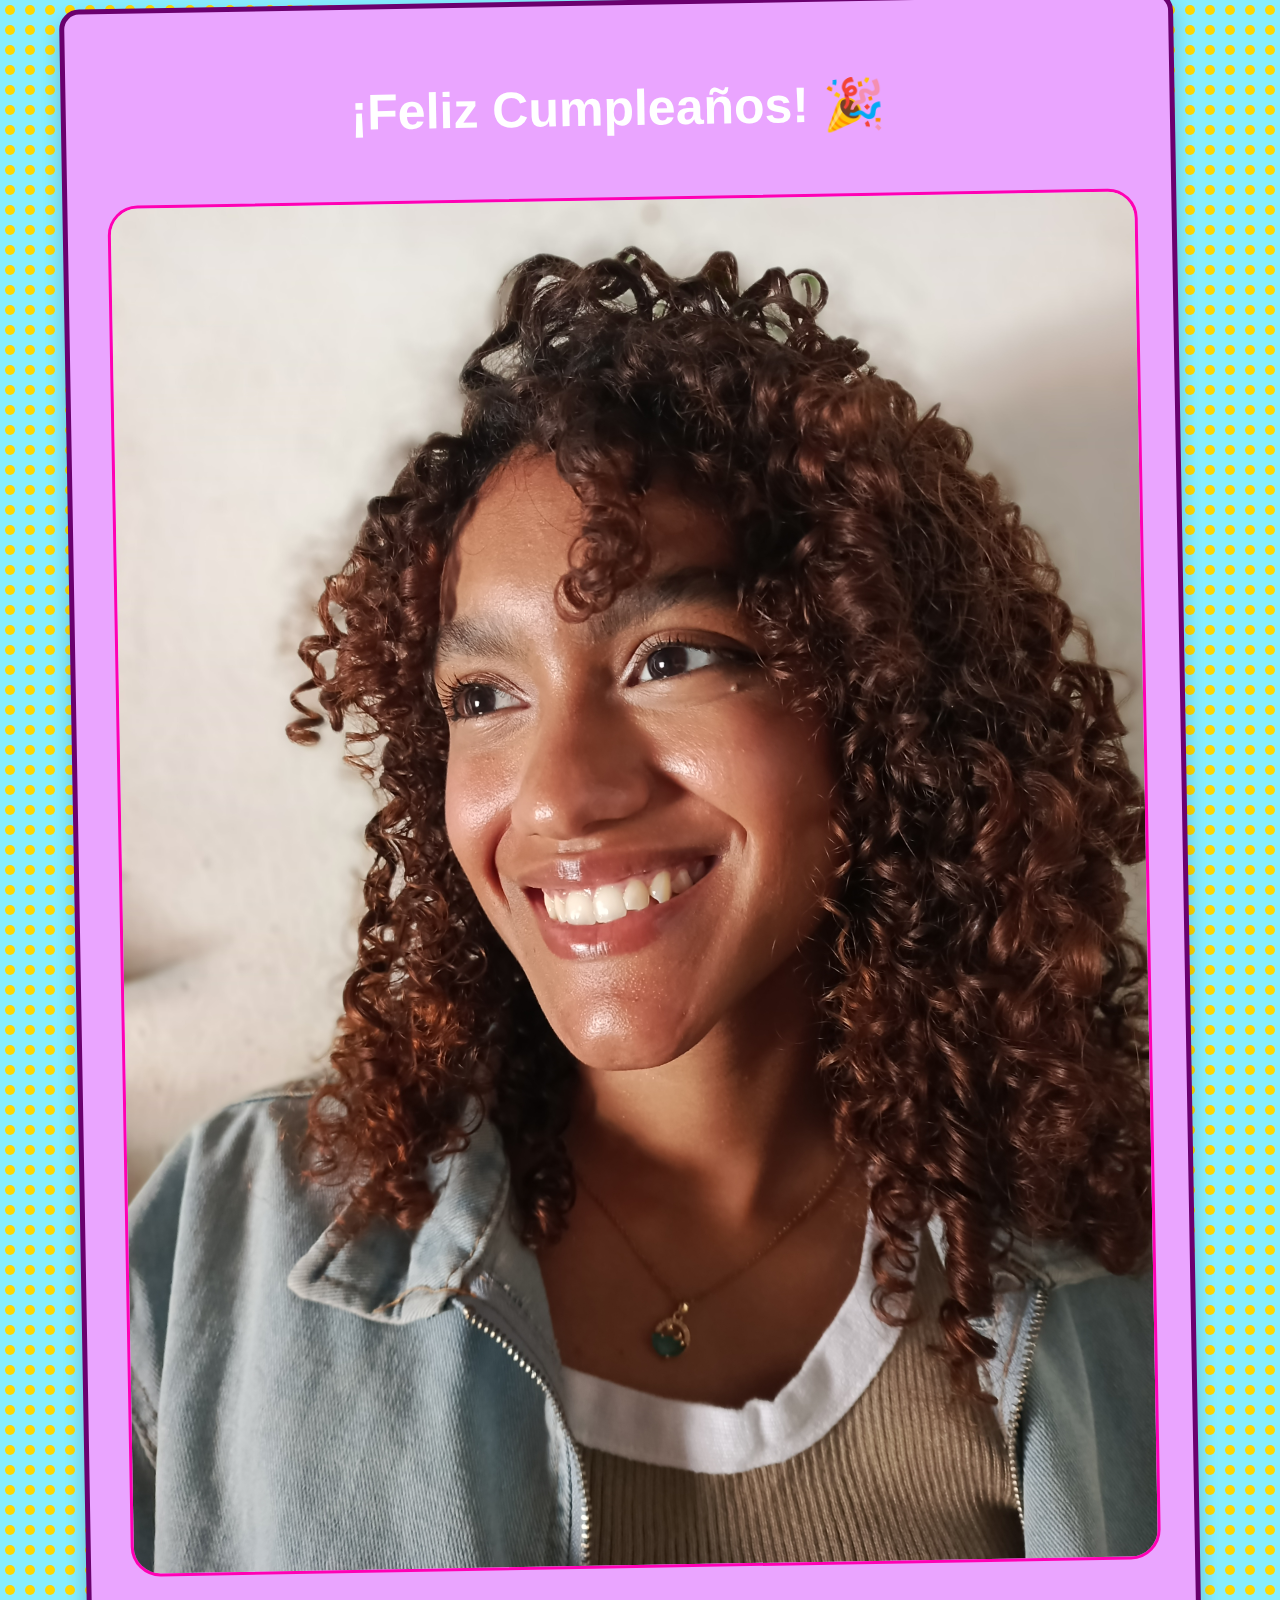
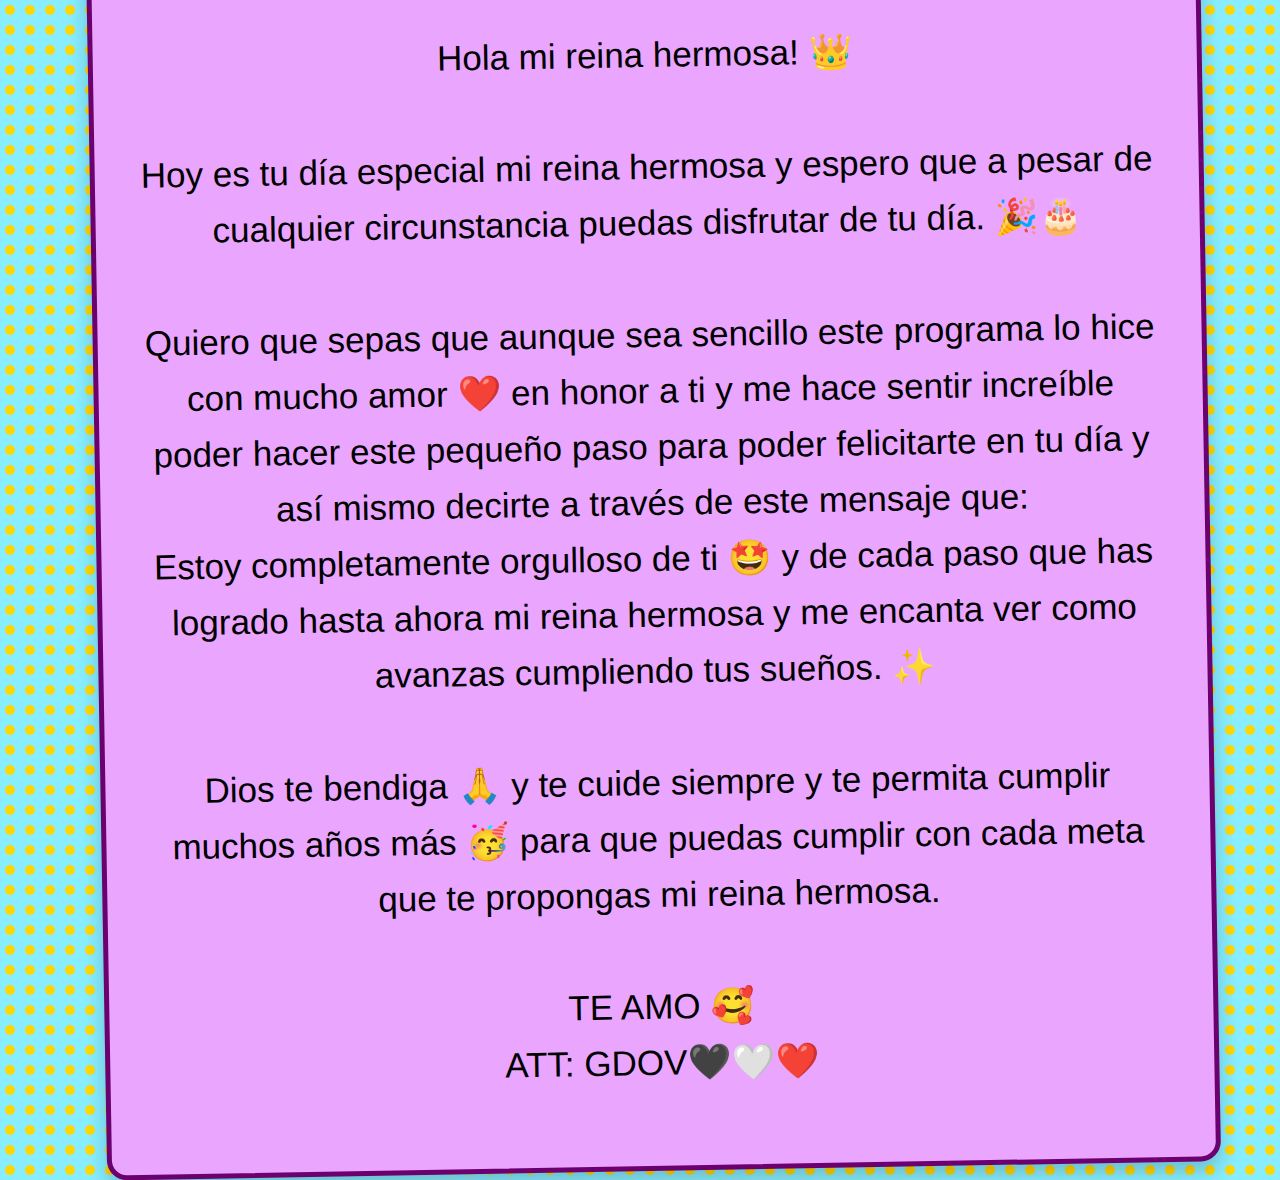
<file: index.html>
<!DOCTYPE html>
<html lang="es">   
<head>
    <meta charset="UTF-8">
    <meta name="viewport" content="width=device-width, initial-scale=1.0">
    <title>¡Feliz Cumpleaños!</title>
    <link rel="stylesheet" href="style.css">
</head>
<body>
    <div class="contenedor-cumpleanos">
        <h1>¡Feliz Cumpleaños! 🎉</h1>
        
        <img src="Princesa.jpg" alt="Imagen decorativa de cumpleaños" class="imagen-decorativa">
        
        <p>Hola mi reina hermosa! 👑<br><br>
Hoy es tu día especial mi reina hermosa y espero que a pesar de cualquier circunstancia puedas disfrutar de tu día. 🎉🎂<br><br>
Quiero que sepas que aunque sea sencillo este programa lo hice con mucho amor ❤️ en honor a ti y me hace sentir increíble poder hacer este pequeño paso para poder felicitarte en tu día y así mismo decirte a través de este mensaje que:<br>
Estoy completamente orgulloso de ti 🤩 y de cada paso que has logrado hasta ahora mi reina hermosa y me encanta ver como avanzas cumpliendo tus sueños. ✨<br><br>
Dios te bendiga 🙏 y te cuide siempre y te permita cumplir muchos años más 🥳 para que puedas cumplir con cada meta que te propongas mi reina hermosa.<br><br>
TE AMO 🥰<br>
ATT: GDOV🖤🤍❤️</p>
</div>

    </div>

    <script src="script.js"></script> 
    </body>
</html>
</file>
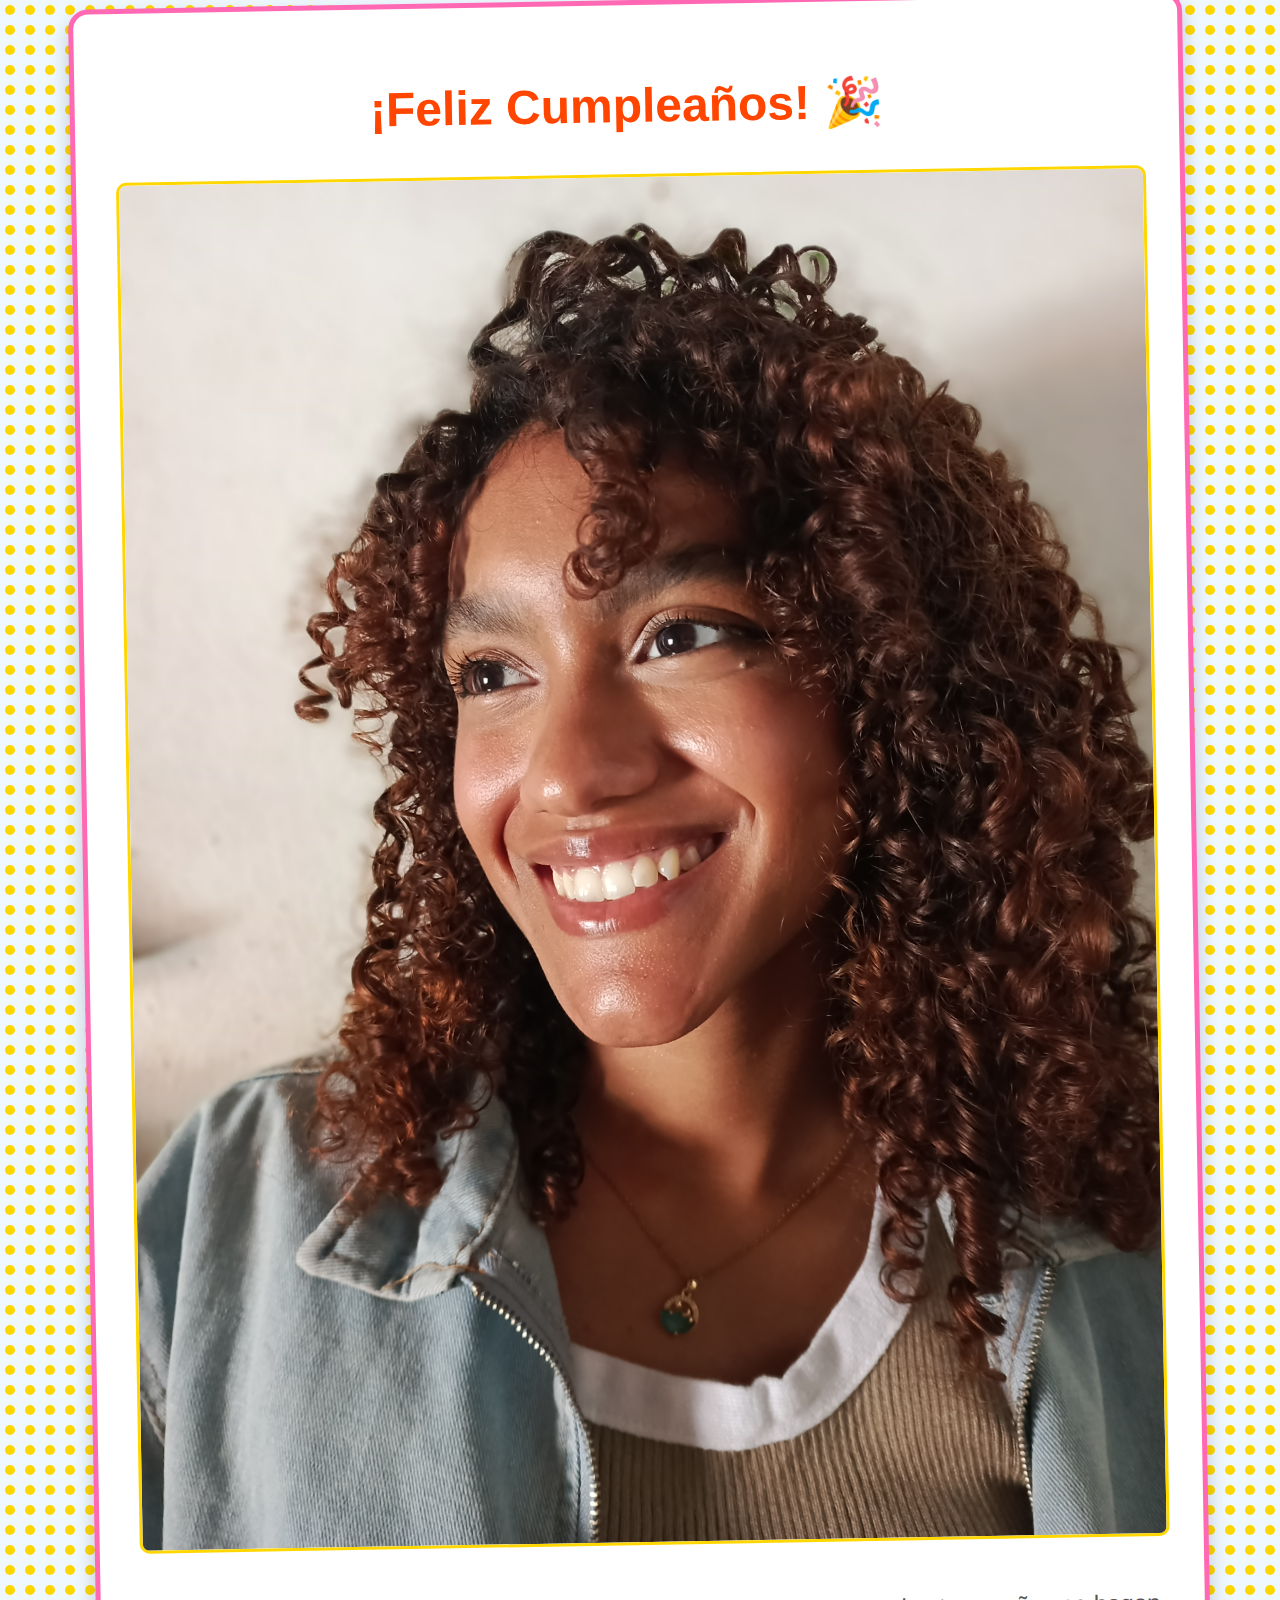
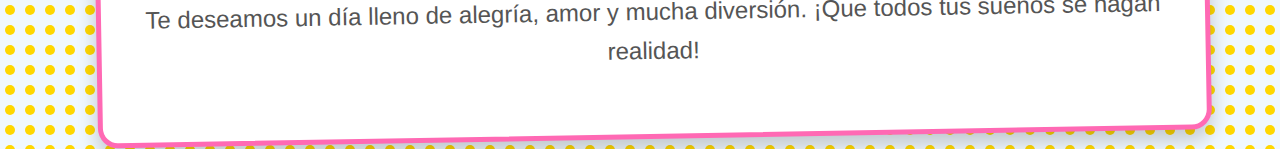
<file: Cumple/index.html>
<!DOCTYPE html>
<html lang="es">   
<head>
    <meta charset="UTF-8">
    <meta name="viewport" content="width=device-width, initial-scale=1.0">
    <title>¡Feliz Cumpleaños!</title>
    <link rel="stylesheet" href="style.css">
</head>
<body>
    <div class="contenedor-cumpleanos">
        <h1>¡Feliz Cumpleaños! 🎉</h1>
        
        <img src="Princesa.jpg" alt="Imagen decorativa de cumpleaños" class="imagen-decorativa">
        
        <p>Te deseamos un día lleno de alegría, amor y mucha diversión. ¡Que todos tus sueños se hagan realidad!</p>
    </div>

    </body>
</html>
</file>
<file: style.css>
/* Estilo del cuerpo: Define el fondo de toda la página */
body {
    background-color: #87edff; /* Color azul claro muy suave como fondo principal */
    background-image: url('data:image/svg+xml;utf8,<svg xmlns="http://www.w3.org/2000/svg" width="20" height="20" viewBox="0 0 20 20"><circle fill="%23ffd700" cx="10" cy="10" r="5"/></svg>'); /* Un patrón sutil de confeti/círculos dorados */
    background-repeat: repeat;
    font-family: 'Time New Roman', sans-serif;
    color: #000000; /* Color de texto oscuro */
    margin: 0;
    display: flex;
    justify-content: center; /* Centra el contenido horizontalmente */
    align-items: center; /* Centra el contenido verticalmente */
    min-height: 100vh; /* Asegura que ocupe toda la altura de la pantalla */
    text-align: center;
}

/* Estilo del contenedor principal del mensaje */
.contenedor-cumpleanos {
    background-color: #eaa5ff; /* Fondo blanco para la caja del mensaje */
    border: 5px solid #6b006e; /* Borde de color rosa fuerte (hot pink) */
    border-radius: 20px; /* Esquinas redondeadas */
    padding: 40px;
    box-shadow: 0 10px 20px rgba(0, 0, 0, 0.2); /* Sombra para que se vea tridimensional */
    max-width: 80%;
    transform: rotate(-1deg); /* Ligera rotación para un efecto festivo */
}

/* Estilo para el título */
h1 {
    color: #ffffff; /* Color naranja rojizo vibrante */
    font-size: 50px;
    margin-bottom: 40px;
    animation: bounce 1s infinite alternate; /* Animación de rebote sutil */
}

/* Estilo para el párrafo del mensaje */
p {
    font-size: 35px;
    line-height: 1.6;
    color: #000000;
}

/* Estilo para la imagen */
.imagen-decorativa {
    max-width: 100%;
    height: auto;
    border-radius: 30px;
    margin: 20px 0;
    border: 3px solid #ff00b3; /* Borde dorado alrededor de la imagen */
}

/* Animación de Rebote (opcional) */
@keyframes bounce {
    from {
        transform: translateY(0);
    }
    to {
        transform: translateY(-10px);
    }
}
/* --- EFECTO DE FUEGOS ARTIFICIALES --- */

/* Contenedor que ocupará toda la pantalla */
.fireworks-container {
    position: fixed; /* Fijo en la pantalla */
    top: 0;
    left: 0;
    width: 100%;
    height: 100%;
    pointer-events: none; /* Permite hacer clic a través de él */
    z-index: 100; /* Asegura que esté por encima de todo */
}

/* Estilo de cada partícula (el "fuego" individual) */
.firework {
    position: absolute;
    width: 20px;
    height: 20px;
    border-radius: 100%;
    opacity: 0; /* Inicialmente invisible */
}

/* Define la explosión */
@keyframes explode {
    0% {
        transform: translate(0, 0) scale(1);
        opacity: 1;
    }
    100% {
        transform: translate(var(--x), var(--y)) scale(0); /* Mueve y encoge la partícula */
        opacity: 0;
    }
}
</file>
<file: Cumple/style.css>
/* Estilo del cuerpo: Define el fondo de toda la página */
body {
    background-color: #f0f8ff; /* Color azul claro muy suave como fondo principal */
    background-image: url('data:image/svg+xml;utf8,<svg xmlns="http://www.w3.org/2000/svg" width="20" height="20" viewBox="0 0 20 20"><circle fill="%23ffd700" cx="10" cy="10" r="5"/></svg>'); /* Un patrón sutil de confeti/círculos dorados */
    background-repeat: repeat;
    font-family: 'Arial', sans-serif;
    color: #333; /* Color de texto oscuro */
    margin: 0;
    display: flex;
    justify-content: center; /* Centra el contenido horizontalmente */
    align-items: center; /* Centra el contenido verticalmente */
    min-height: 100vh; /* Asegura que ocupe toda la altura de la pantalla */
    text-align: center;
}

/* Estilo del contenedor principal del mensaje */
.contenedor-cumpleanos {
    background-color: #ffffff; /* Fondo blanco para la caja del mensaje */
    border: 5px solid #ff69b4; /* Borde de color rosa fuerte (hot pink) */
    border-radius: 20px; /* Esquinas redondeadas */
    padding: 40px;
    box-shadow: 0 10px 20px rgba(0, 0, 0, 0.2); /* Sombra para que se vea tridimensional */
    max-width: 80%;
    transform: rotate(-1deg); /* Ligera rotación para un efecto festivo */
}

/* Estilo para el título */
h1 {
    color: #ff4500; /* Color naranja rojizo vibrante */
    font-size: 3em;
    margin-bottom: 20px;
    animation: bounce 1s infinite alternate; /* Animación de rebote sutil */
}

/* Estilo para el párrafo del mensaje */
p {
    font-size: 1.5em;
    line-height: 1.6;
    color: #555;
}

/* Estilo para la imagen */
.imagen-decorativa {
    max-width: 100%;
    height: auto;
    border-radius: 10px;
    margin: 20px 0;
    border: 3px solid #ffd700; /* Borde dorado alrededor de la imagen */
}

/* Animación de Rebote (opcional) */
@keyframes bounce {
    from {
        transform: translateY(0);
    }
    to {
        transform: translateY(-10px);
    }
}
</file>
